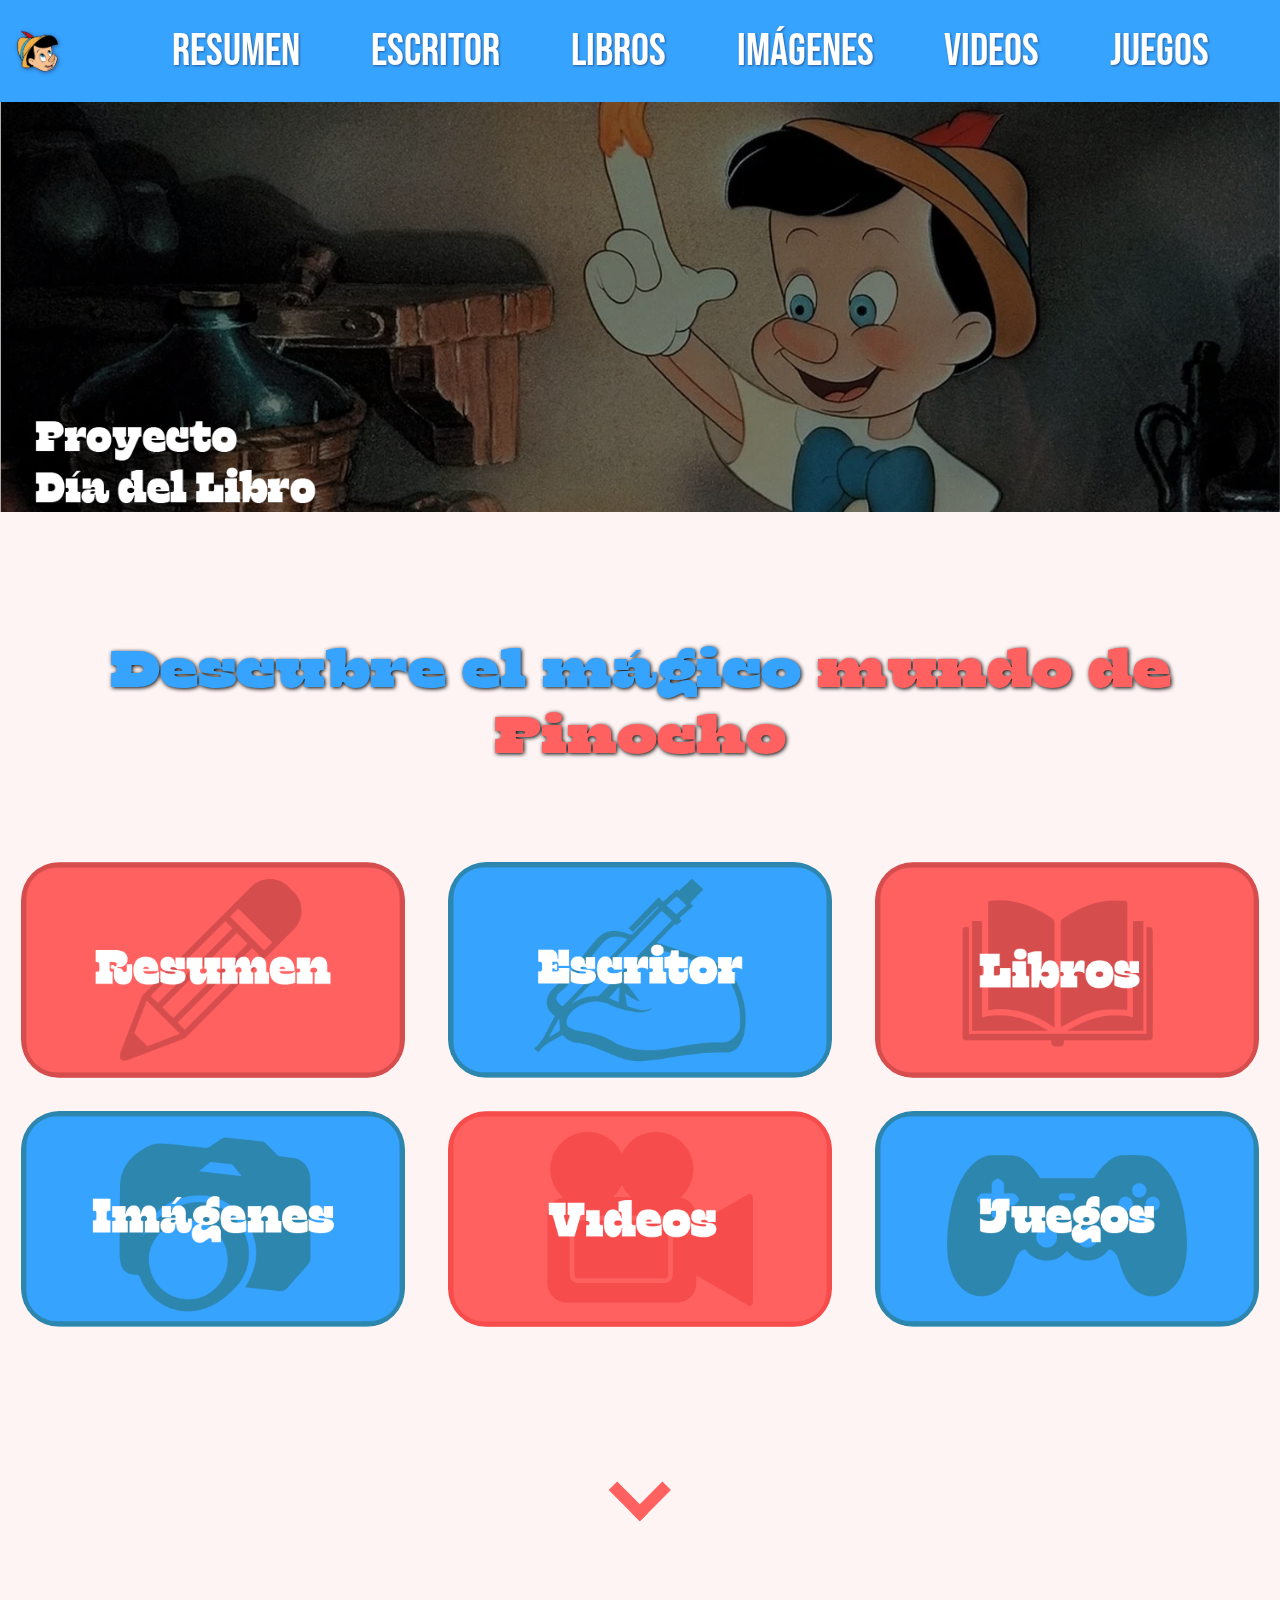
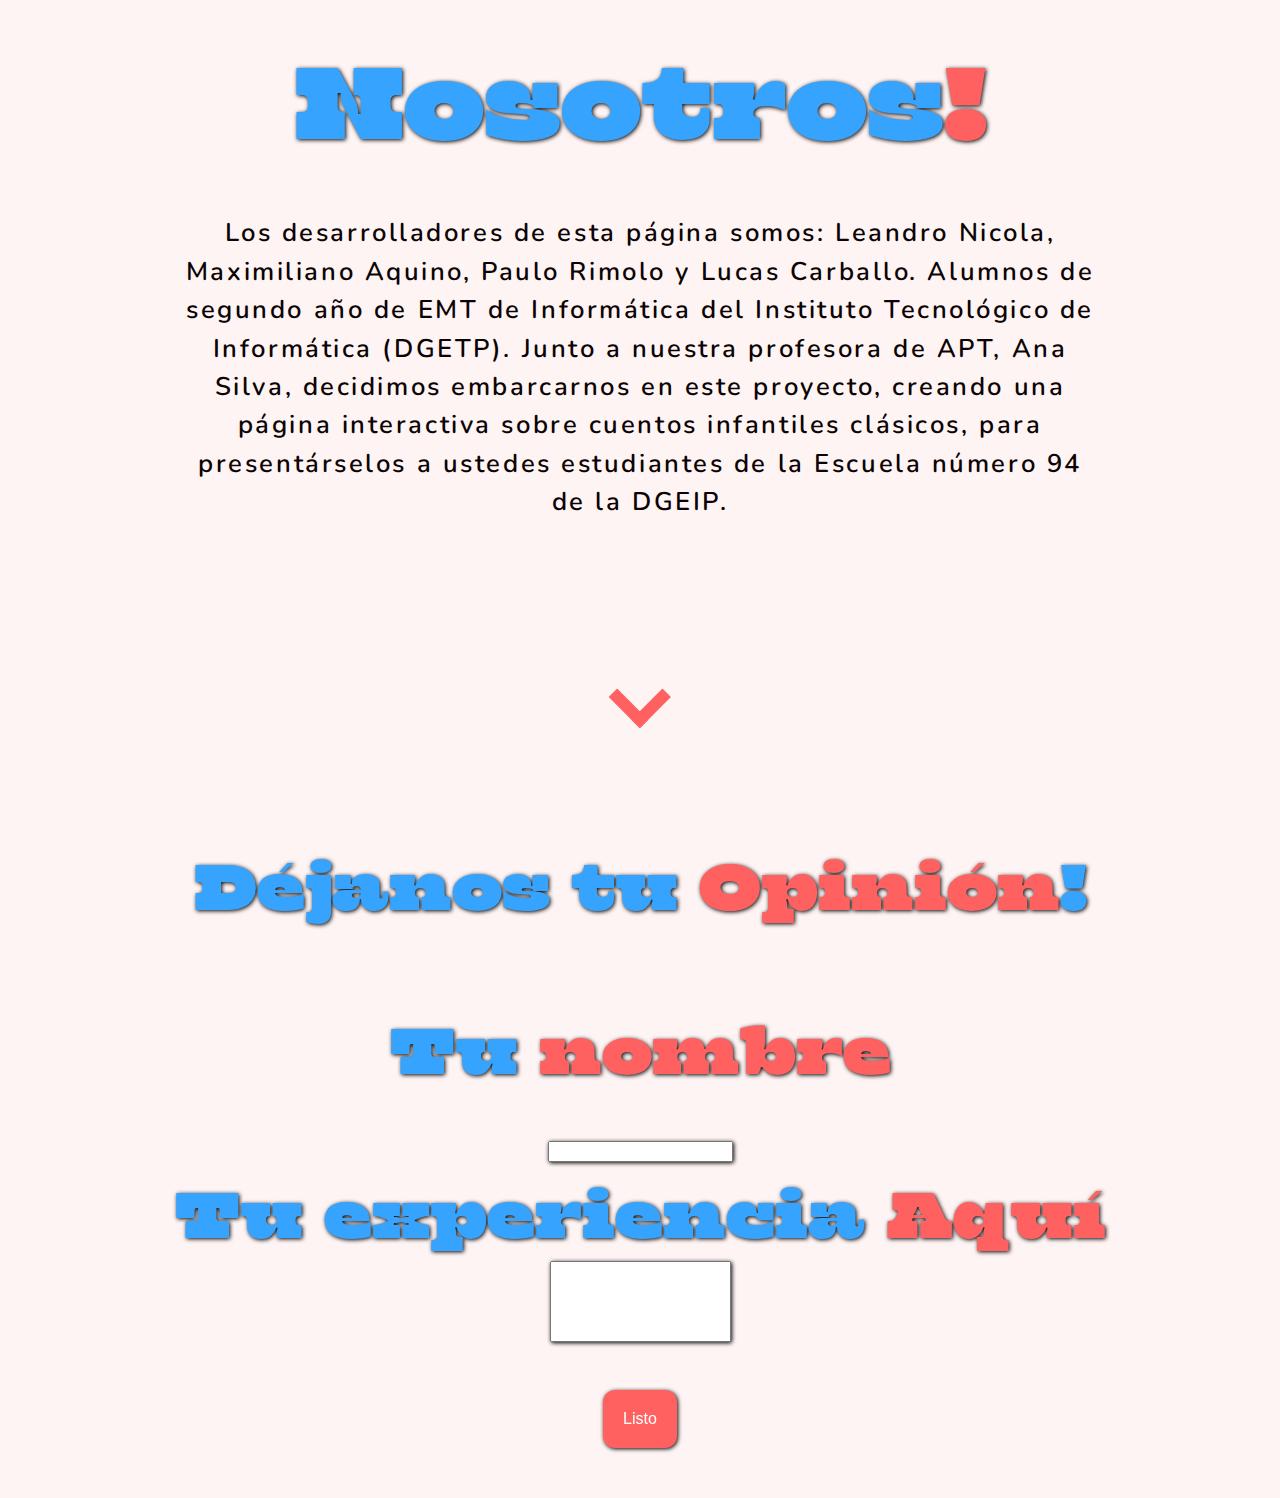
<file: index.html>
<!DOCTYPE html>
<html lang="es">
    <head>
        <title>Pinocho 2ºBC</title>
        <link rel = "icon" href="Recursos/logo.png">
        <link rel = "stylesheet" href = "css/estilos.css">
        <link rel="stylesheet" href="css/media.css">
        <meta charset="utf-8">
        <meta name="description" content="La mejor pagina sobre Pinocho">
        <meta name="author" content="Lucas, Leandro, Maximiliano, Paulo">
        <meta name="viewport" content="width=device-width" initial-scale=1.0>
    </head>
    <body>
        <nav>
            <div id="div1">
                <a href="../A/"><img class="img1" alt="Cabeza de pinocho" src="Recursos/logo.png"></a>
            </div>
            <div id="div2">    
                <ul>
                    <li><a href="resumen.html"><article class="l1">Resumen</article></a></li>
                    <li><a href="escritores.html"><article class="l1">Escritor</article></a></li>
                    <li><a href="libro.html"><article class="l1">Libros</article></a></li>
                    <li><a href="imagenes.html"><article class="l1">Imágenes</article></a></li>
                    <li><a href="videos.html"><article class="l1">Videos</article></a></li>
                    <li><a href="juegos.html"><article class="l1">Juegos</article></a></li>
                </ul>
            </div>
        </nav>
        <header></header>

        <div id="descubre">
            <span><span style="color:#36A3FF">Descubre el mágico</span><span style="color:#FF6161"> mundo de Pinocho</span></span>
        </div>
        <div id="botones1">
            <a href="resumen.html"><article class="b1a"><img class="b1" alt="Boton rojo para seccion resumen" src="Recursos/boton_resumen1.png"></article></a>
            <a href="escritores.html"><article class="b2a"><img class="b2" alt="Boton azul para seccion escritores" src="Recursos/boton_escritor2.png"></article></a>
            <a href="libro.html"><article class="b3a"><img class="b3" alt="Boton rojo para seccion libros" src="Recursos/boton_libro1.png"></article></a>
        </div>
        <div id="botones2">
            <a href="imagenes.html"><article class="b4a"><img class="b4" alt="Boton azul para seccion imagenes" src="Recursos/boton_imagenes2.png"></article></a>
            <a href="videos.html"><article class="b5a"><img class="b5" alt="Boton rojo para seccion videos" src="Recursos/boton_videos1.png"></article></a>
            <a href="juegos.html"><article class="b6a"><img class="b6" alt="Boton azul para seccion juegos" src="Recursos/boton_juegos2.png"></article></a>
        </div>
        <div class="flecha">
            <i class="arrow down"></i>
        </div>
        <div id="nosotros_titulo">
            <span style="color:#36A3FF">Nosotros</span><span style="color:#FF6161">!</span>
        </div>
        <div class="parrafos">
            Los desarrolladores de esta página somos: Leandro Nicola, Maximiliano Aquino, Paulo Rimolo y Lucas Carballo. Alumnos de segundo año de EMT de Informática del Instituto Tecnológico de Informática (DGETP). Junto a nuestra profesora de APT, Ana Silva, decidimos embarcarnos en este proyecto, creando una página interactiva sobre cuentos infantiles clásicos, para presentárselos a ustedes estudiantes de la Escuela número 94 de la DGEIP.
        </div>
        <div class="flecha">
            <i class="arrow down"></i>
        </div>
        <div id="opinion_titulo">
        <span><span style="color:#36A3FF">Déjanos tu</span><span style="color:#FF6161"> Opinión</span><span style="color:#36A3FF">!</span>
            <form action="" method=""> <br>
                <label for="mombre"><span style="color:#36A3FF">Tu </span><span style="color: #FF6161">nombre</span></label><br> 
                <input type="text" id="nombre" name="nombre"><br>
                <label for="opinion"><span style="color:#36A3FF">Tu experiencia</span><span style="color:#FF6161"> Aquí</span></label><br>
                <textarea id="opinion" name="opinion" style="resize:none;" rows="5" required></textarea><br>
                <input class="boton" type="submit" value="Listo">
            </form>
        </div>
    </body>
</html>
</file>
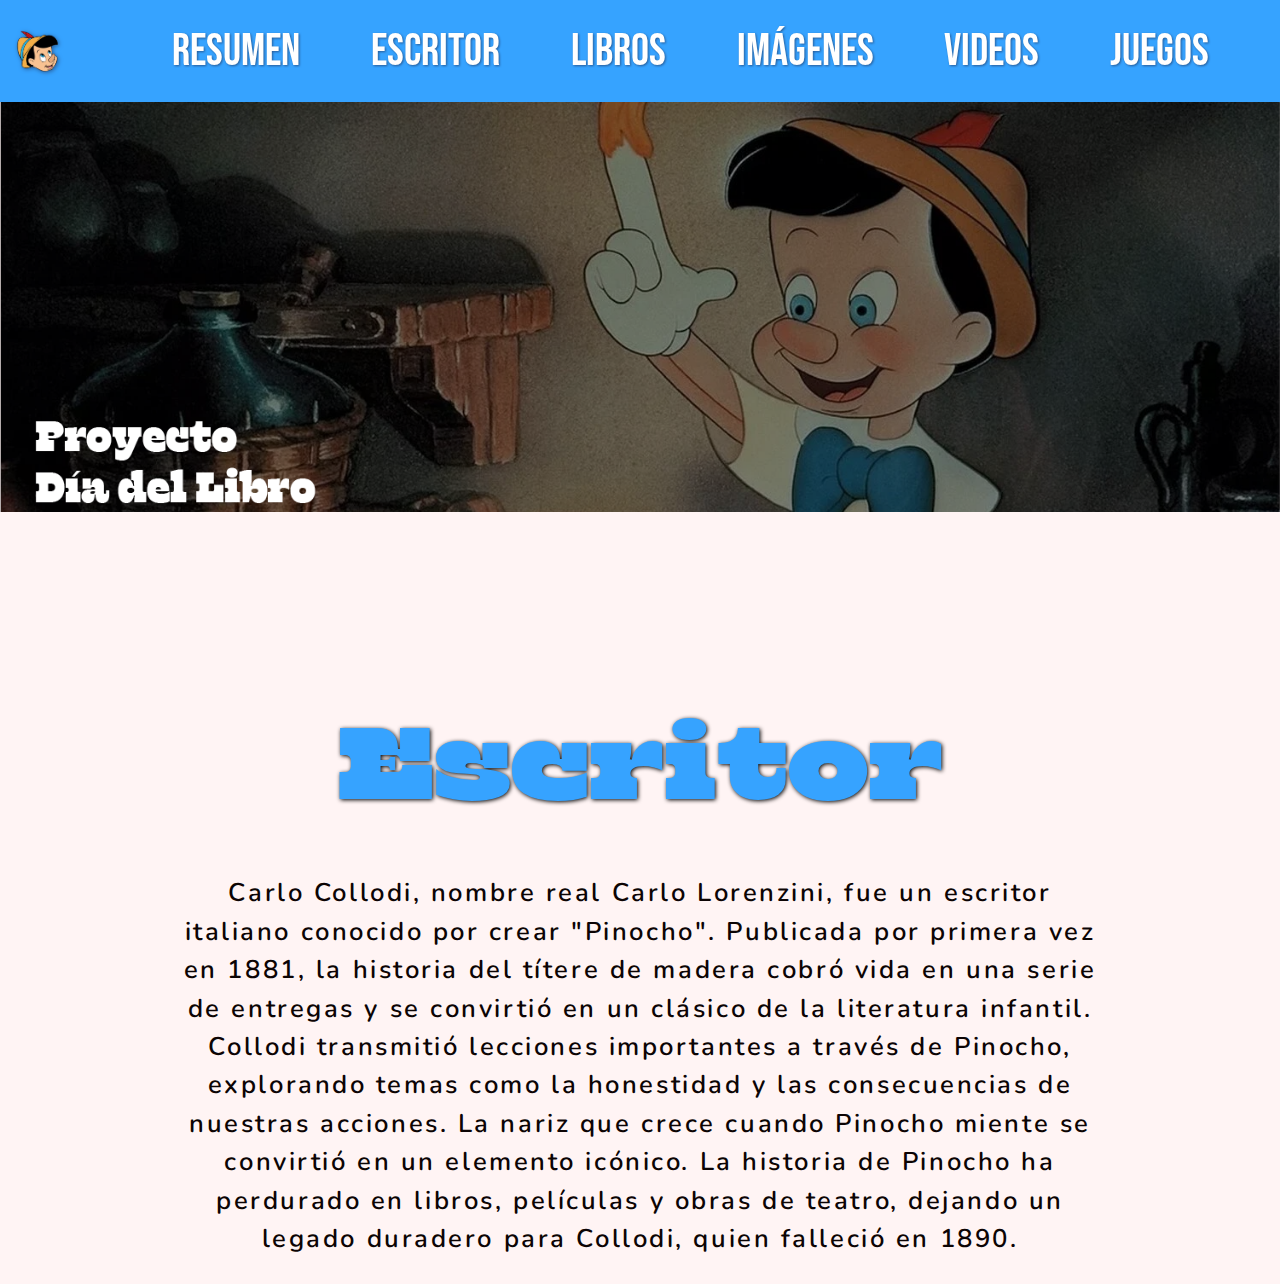
<file: escritores.html>
<!DOCTYPE html>
<html lang="es">
    <head>
        <title>Pinocho 2ºBC</title>
        <link rel = "icon" href="Recursos/logo.png">
        <link rel = "stylesheet" href = "css/estilos.css">
        <link rel="stylesheet" href="css/media.css">

        <meta charset="utf-8">
        <meta name="viewport" content="width=device-width" initial-scale=1.0>
        <style>
            @import url('https://fonts.googleapis.com/css2?family=Inter:wght@500&display=swap');
        </style>
    </head>
    <body>
        <nav>
            <div id="div1"><a href="../A/"><img class="img1" src="Recursos/logo.png"></a>
            </div>
            <div id="div2">    
                <ul>
                    <li><a href="resumen.html"><article class="l1">Resumen</article></a></li>
                    <li><a href="escritores.html"><article class="l1">Escritor</article></a></li>
                    <li><a href="libro.html"><article class="l1">Libros</article></a></li>
                    <li><a href="imagenes.html"><article class="l1">Imágenes</article></a></li>
                    <li><a href="videos.html"><article class="l1">Videos</article></a></li>
                    <li><a href="juegos.html"><article class="l1">Juegos</article></a></li>
                </ul>
            </div>
        </nav>
        <header></header>
        <div id="titulos">
                Escritor
        </div>
        <div class="parrafos">
            
Carlo Collodi, nombre real Carlo Lorenzini, fue un escritor italiano conocido por crear "Pinocho". Publicada por primera vez en 1881, la historia del títere de madera cobró vida en una serie de entregas y se convirtió en un clásico de la literatura infantil.

Collodi transmitió lecciones importantes a través de Pinocho, explorando temas como la honestidad y las consecuencias de nuestras acciones. La nariz que crece cuando Pinocho miente se convirtió en un elemento icónico. La historia de Pinocho ha perdurado en libros, películas y obras de teatro, dejando un legado duradero para Collodi, quien falleció en 1890.
        </div>
    </body>
</html>
</file>
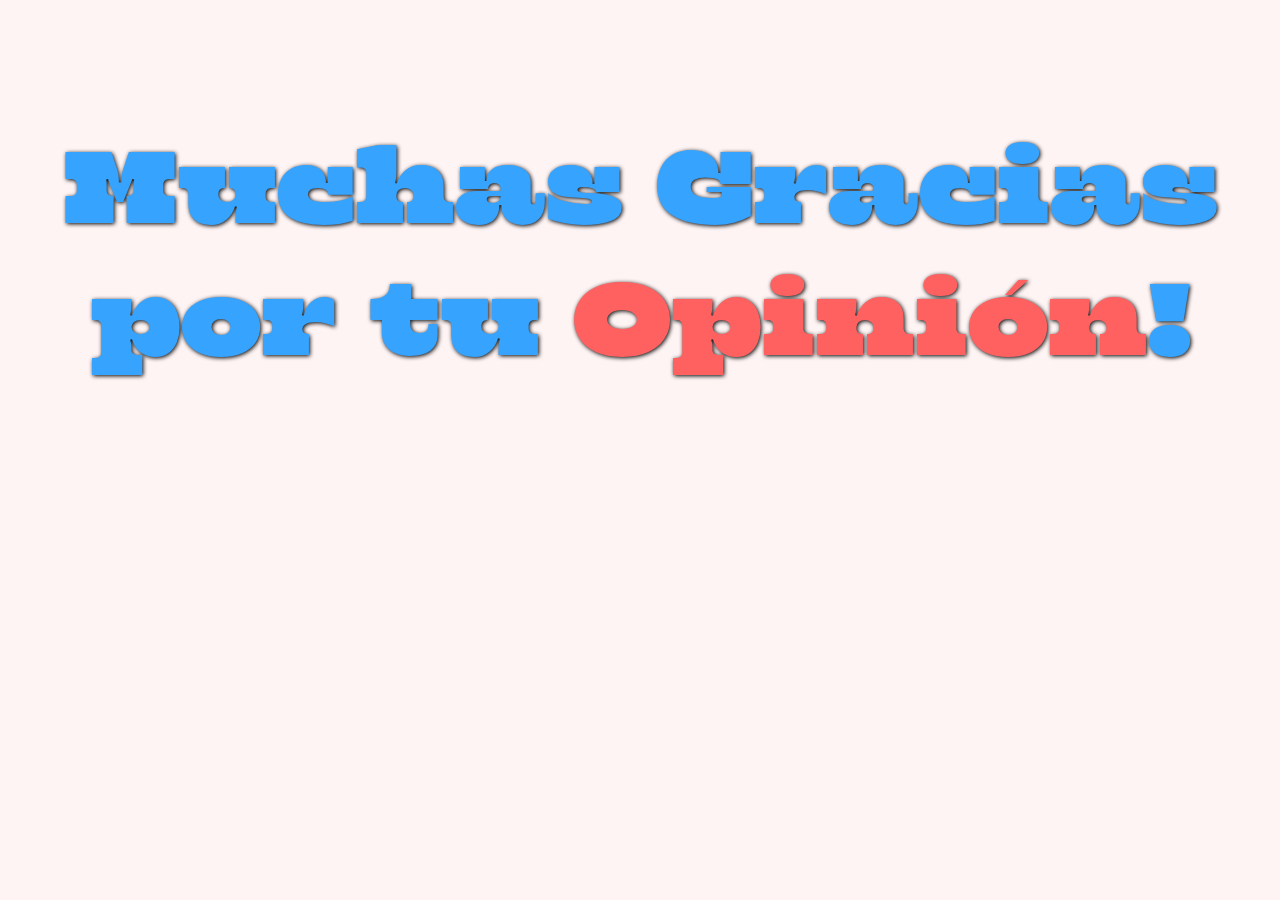
<file: gracias.html>
<!DOCTYPE html>
<html lang="es">
    <head>
        <title>Pinocho 2ºBC</title>
        <link rel = "icon" href="Recursos/logo.png">
        <link rel = "stylesheet" href = "css/estilos.css">
        <meta charset="utf-8">
        <meta name="viewport" content="width=device-width" initial-scale=1.0>
    </head>
    
    <body>
        <div id="grax">
        <span><span style="color:#36A3FF">Muchas Gracias por tu </span><span style="color:#FF6161">Opinión</span><span style="color:#36A3FF">!</span></span>
        </div>
    </body>
    

</html>
</file>
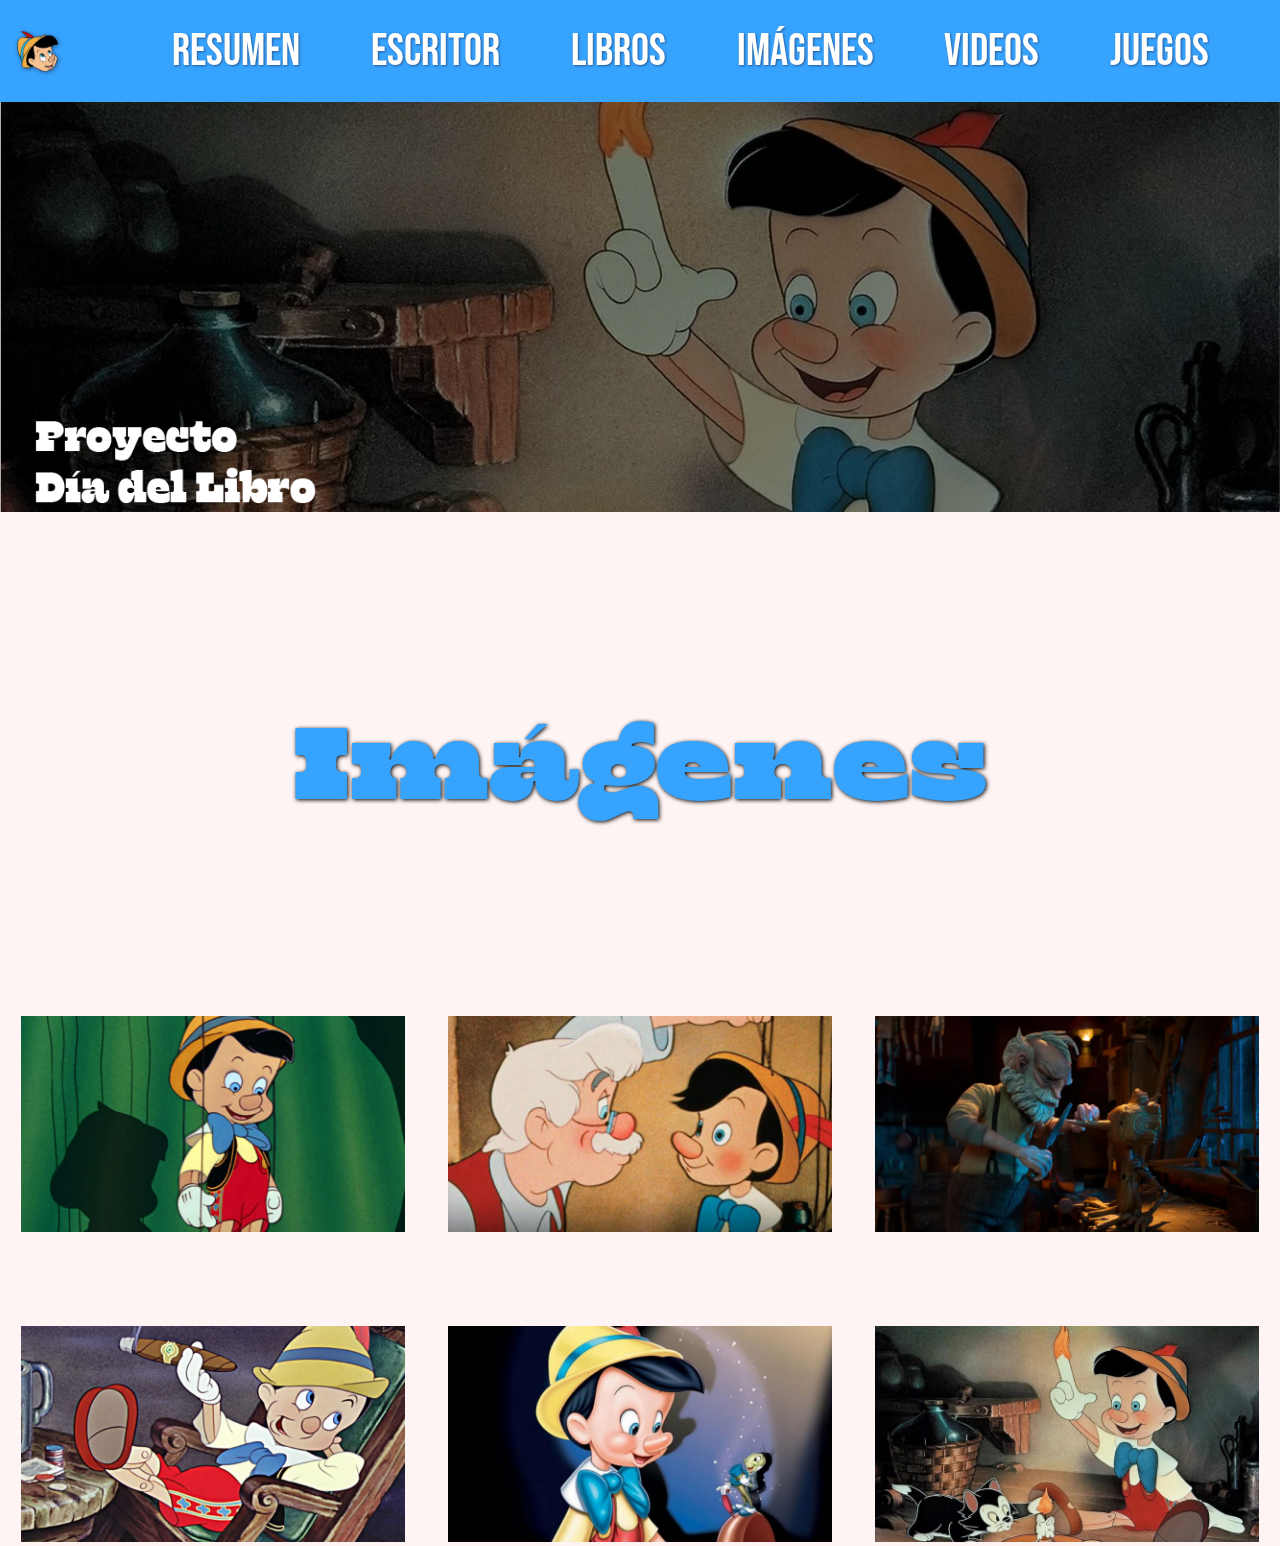
<file: imagenes.html>
<!DOCTYPE html>
<html lang="es">
    <head>
        <title>Pinocho 2ºBC</title>
        <link rel = "icon" href="Recursos/logo.png">
        <link rel = "stylesheet" href = "css/estilos.css">
        <link rel="stylesheet" href="css/media.css">

        <meta charset="utf-8">
        <meta name="viewport" content="width=device-width" initial-scale=1.0>
        <style>
            @import url('https://fonts.googleapis.com/css2?family=Inter:wght@500&display=swap');
        </style>
    </head>
    <body>
        <nav>
            <div id="div1"><a href="../A/"><img class="img1" src="Recursos/logo.png"></a>
            </div>
            <div id="div2">    
                <ul>
                    <li><a href="resumen.html"><article class="l1">Resumen</article></a></li>
                    <li><a href="escritores.html"><article class="l1">Escritor</article></a></li>
                    <li><a href="libro.html"><article class="l1">Libros</article></a></li>
                    <li><a href="imagenes.html"><article class="l1">Imágenes</article></a></li>
                    <li><a href="videos.html"><article class="l1">Videos</article></a></li>
                    <li><a href="juegos.html"><article class="l1">Juegos</article></a></li>
                </ul>
            </div>
        </nav>
        <header></header>
        <div id="titulos">
            Imágenes
        </div>
        <div id="imagenesarriba">
            <div class="imagentest"><img src="Recursos/Frame 1.jpg"></div>
            <div class="imagentest"><img src="Recursos/Frame 2.jpg"></div>
            <div class="imagentest"><img src="Recursos/Frame 3.jpg"></div>
        </div>
        <div id="imagenesabajo">
            <div class="imagentest"><img src="Recursos/Frame 4.jpg"></div>
            <div class="imagentest"><img src="Recursos/Frame 5.jpg"></div>
            <div class="imagentest"><img src="Recursos/Frame 6.jpg"></div>
        </div>
    </body>
</html>
</file>
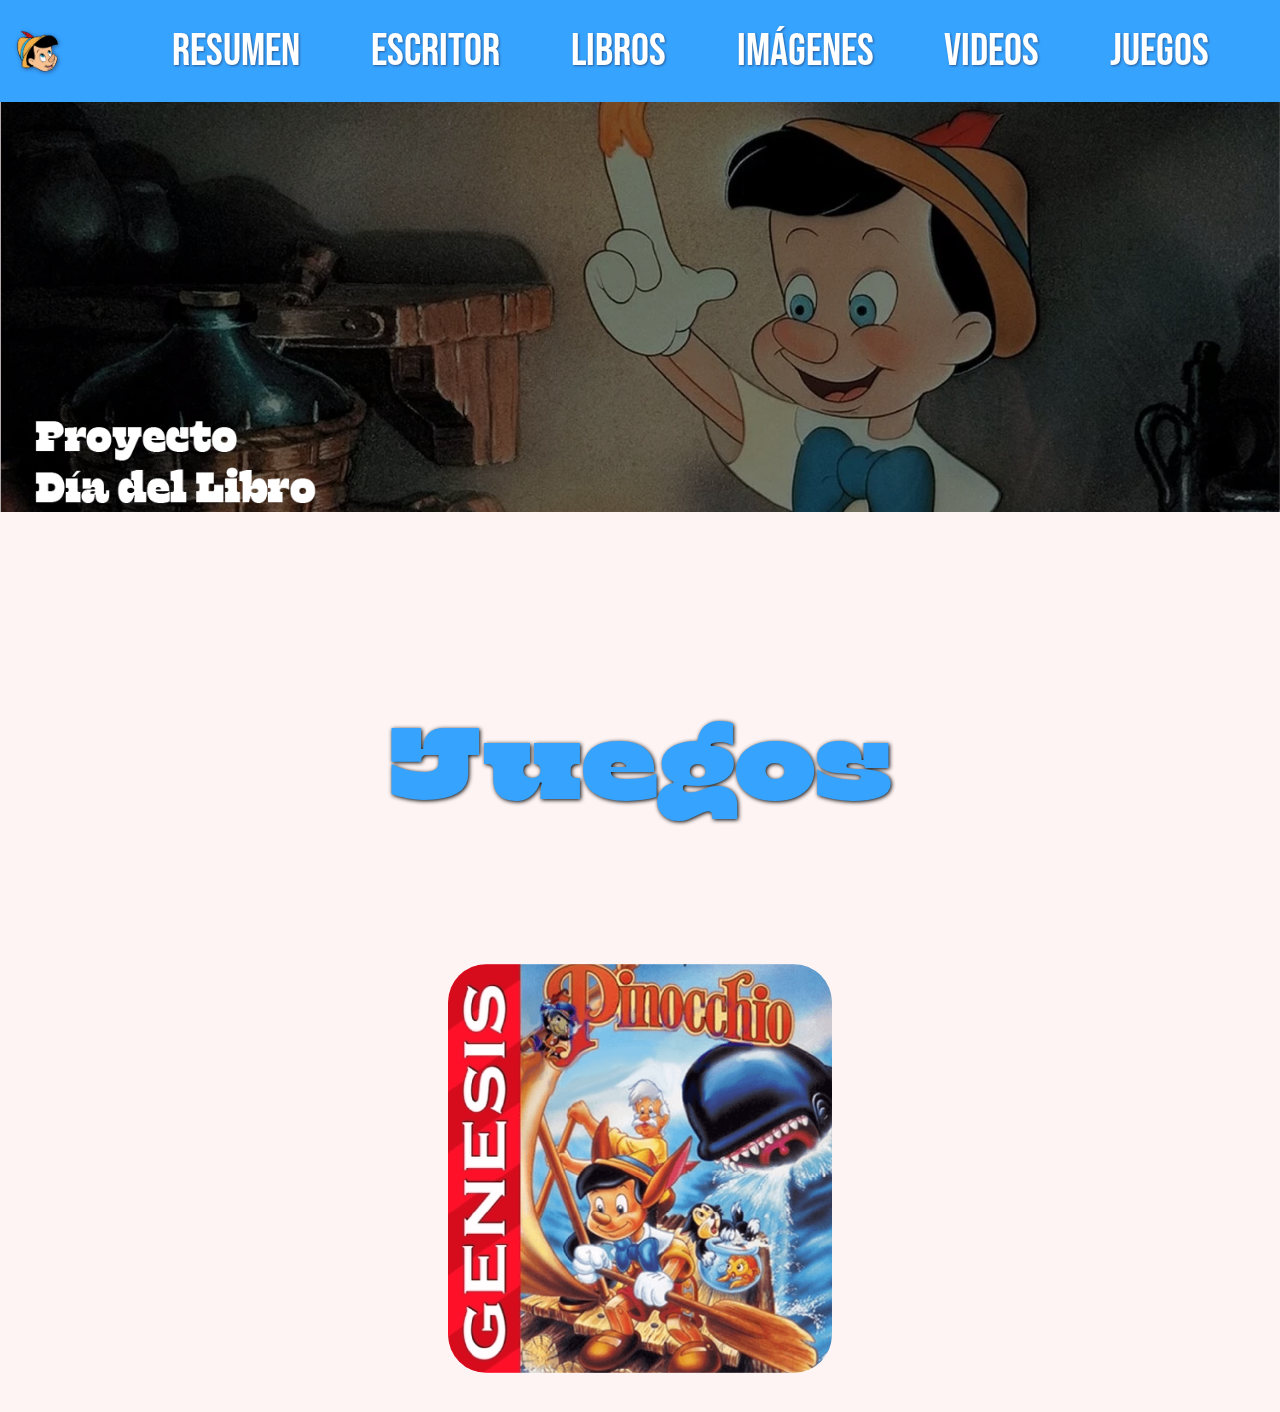
<file: juegos.html>
<!DOCTYPE html>
<html lang="es">
    <head>
        <title>Pinocho 2ºBC</title>
        <link rel = "icon" href="Recursos/logo.png">
        <link rel = "stylesheet" href = "css/estilos.css">
        <meta charset="utf-8">
        <meta name="viewport" content="width=device-width" initial-scale=1.0>
        <style>
            @import url('https://fonts.googleapis.com/css2?family=Inter:wght@500&display=swap');
        </style>
    </head>
    <body>
        <nav>
            <div id="div1"><a href="../A/"><img class="img1" src="Recursos/logo.png"></a>
            </div>
            <div id="div2">    
                <ul>
                    <li><a href="resumen.html"><article class="l1">Resumen</article></a></li>
                    <li><a href="escritores.html"><article class="l1">Escritor</article></a></li>
                    <li><a href="libro.html"><article class="l1">Libros</article></a></li>
                    <li><a href="imagenes.html"><article class="l1">Imágenes</article></a></li>
                    <li><a href="videos.html"><article class="l1">Videos</article></a></li>
                    <li><a href="juegos.html"><article class="l1">Juegos</article></a></li>
                </ul>
            </div>
        </nav>
        <header></header>
        <div id="titulos">
            Juegos
        </div>
        <div id="game">
        <a href="https://holajuegos.com/game/pinocchio-pinocho"><article class="b1a"><img class="b1" src="Recursos/caratulagame1.png"></article></a>    
        </div>
    </body>
</html>
</file>
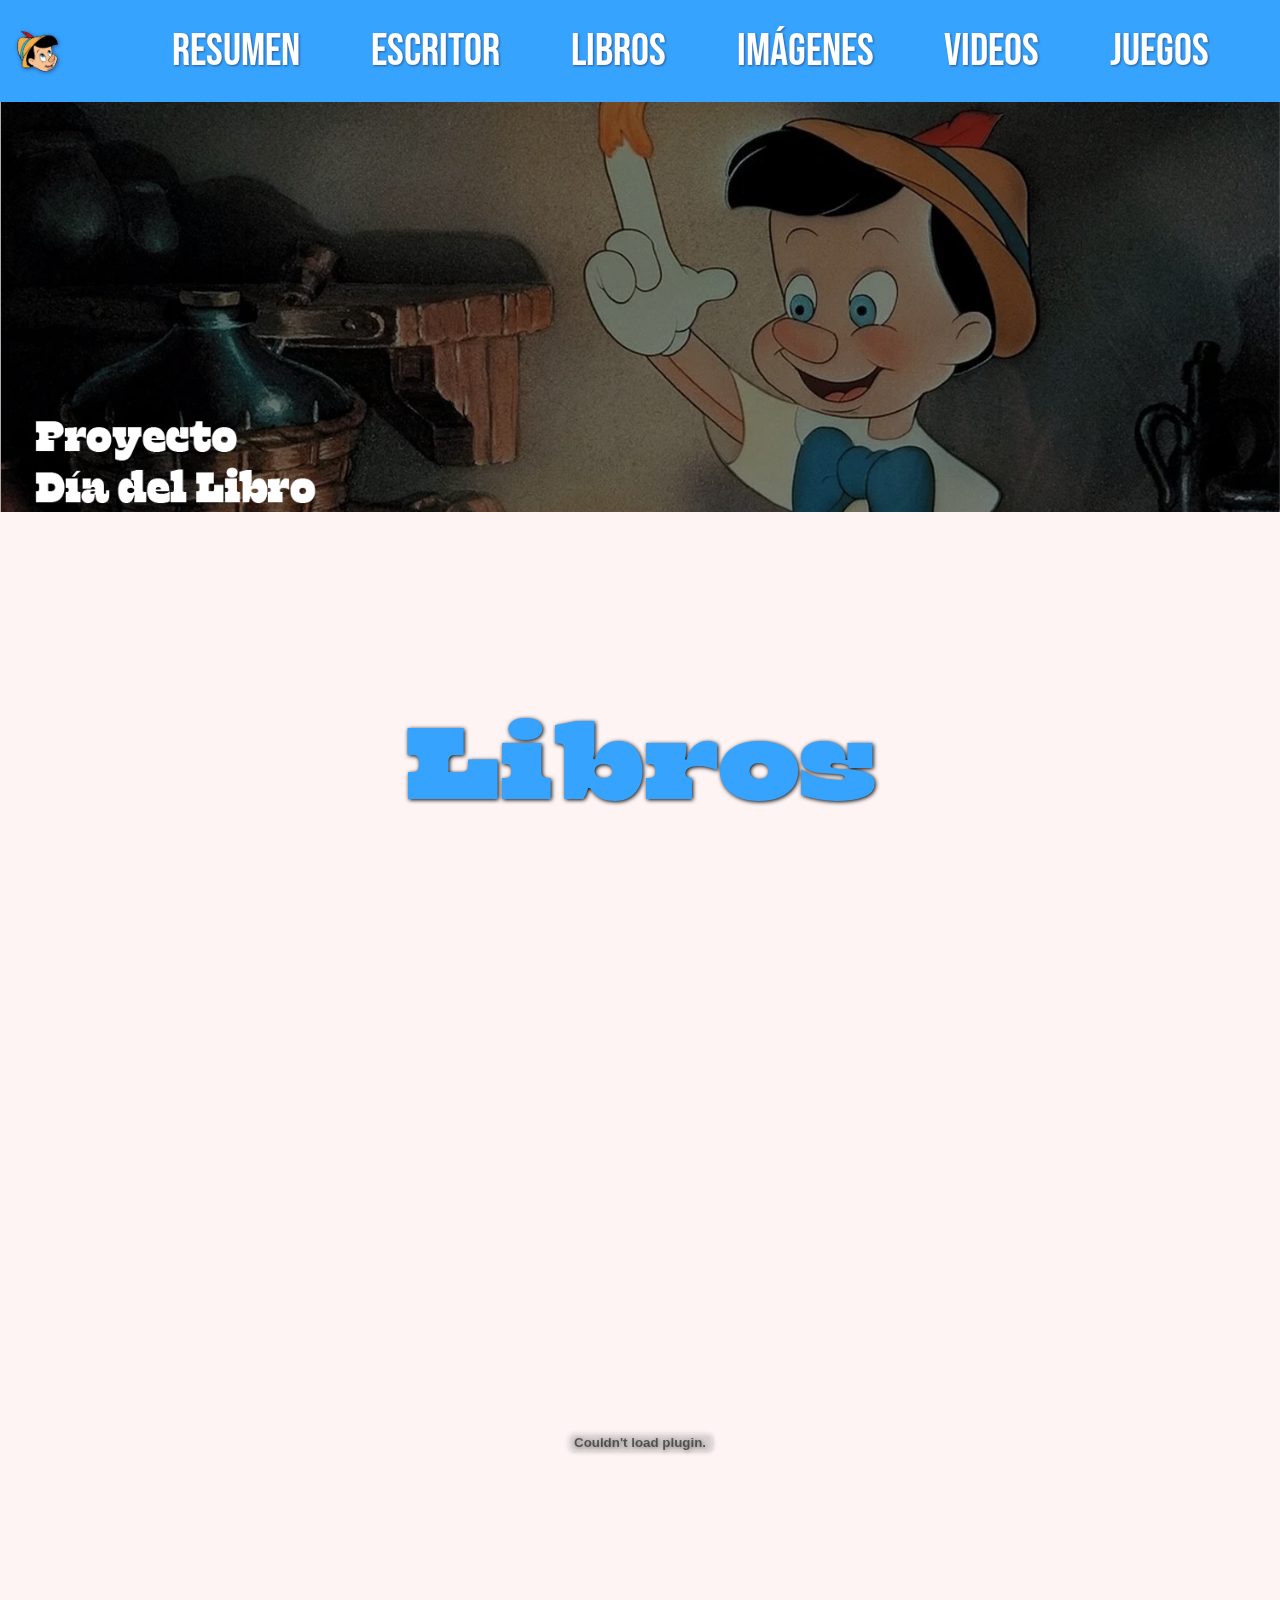
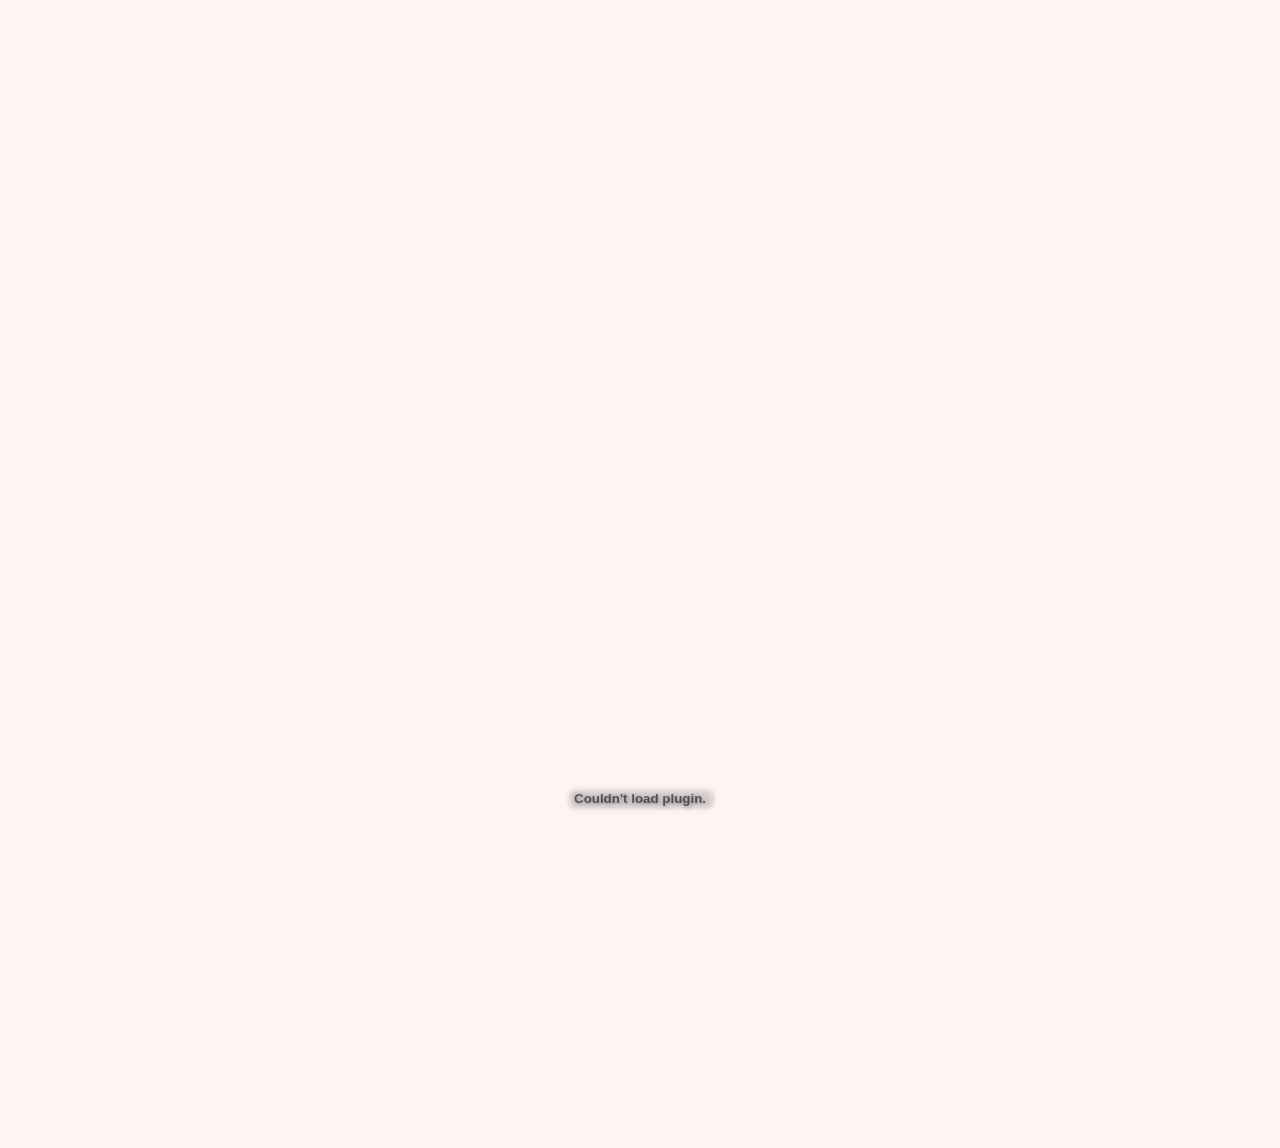
<file: libro.html>
<!DOCTYPE html>
<html lang="es">
    <head>
        <title>Pinocho 2ºBC</title>
        <link rel = "icon" href="Recursos/logo.png">
        <link rel = "stylesheet" href = "css/estilos.css">
        <meta charset="utf-8">
        <meta name="viewport" content="width=device-width" initial-scale=1.0>
        <style>
            @import url('https://fonts.googleapis.com/css2?family=Inter:wght@500&display=swap');
        </style>
    </head>
    <body>
        <nav>
            <div id="div1"><a href="../A/"><img class="img1" src="Recursos/logo.png"></a>
            </div>
            <div id="div2">    
                <ul>
                    <li><a href="resumen.html"><article class="l1">Resumen</article></a></li>
                    <li><a href="escritores.html"><article class="l1">Escritor</article></a></li>
                    <li><a href="libro.html"><article class="l1">Libros</article></a></li>
                    <li><a href="imagenes.html"><article class="l1">Imágenes</article></a></li>
                    <li><a href="videos.html"><article class="l1">Videos</article></a></li>
                    <li><a href="juegos.html"><article class="l1">Juegos</article></a></li>
                </ul>
            </div>
        </nav>
        <header></header>
        <div id="titulos">
            Libros
        </div>
        
        <div id="pdf1">
            <embed src="Recursos/Pinocho1.pdf" type="application/pdf" width=600vw" height="700vw" />
        </div>
        
                <div id="pdf2">
            <embed src="Recursos/Pinocho2.pdf" type="application/pdf" width=600vw" height="700vw" />
        </div>
        
    </body>
</html>
</file>
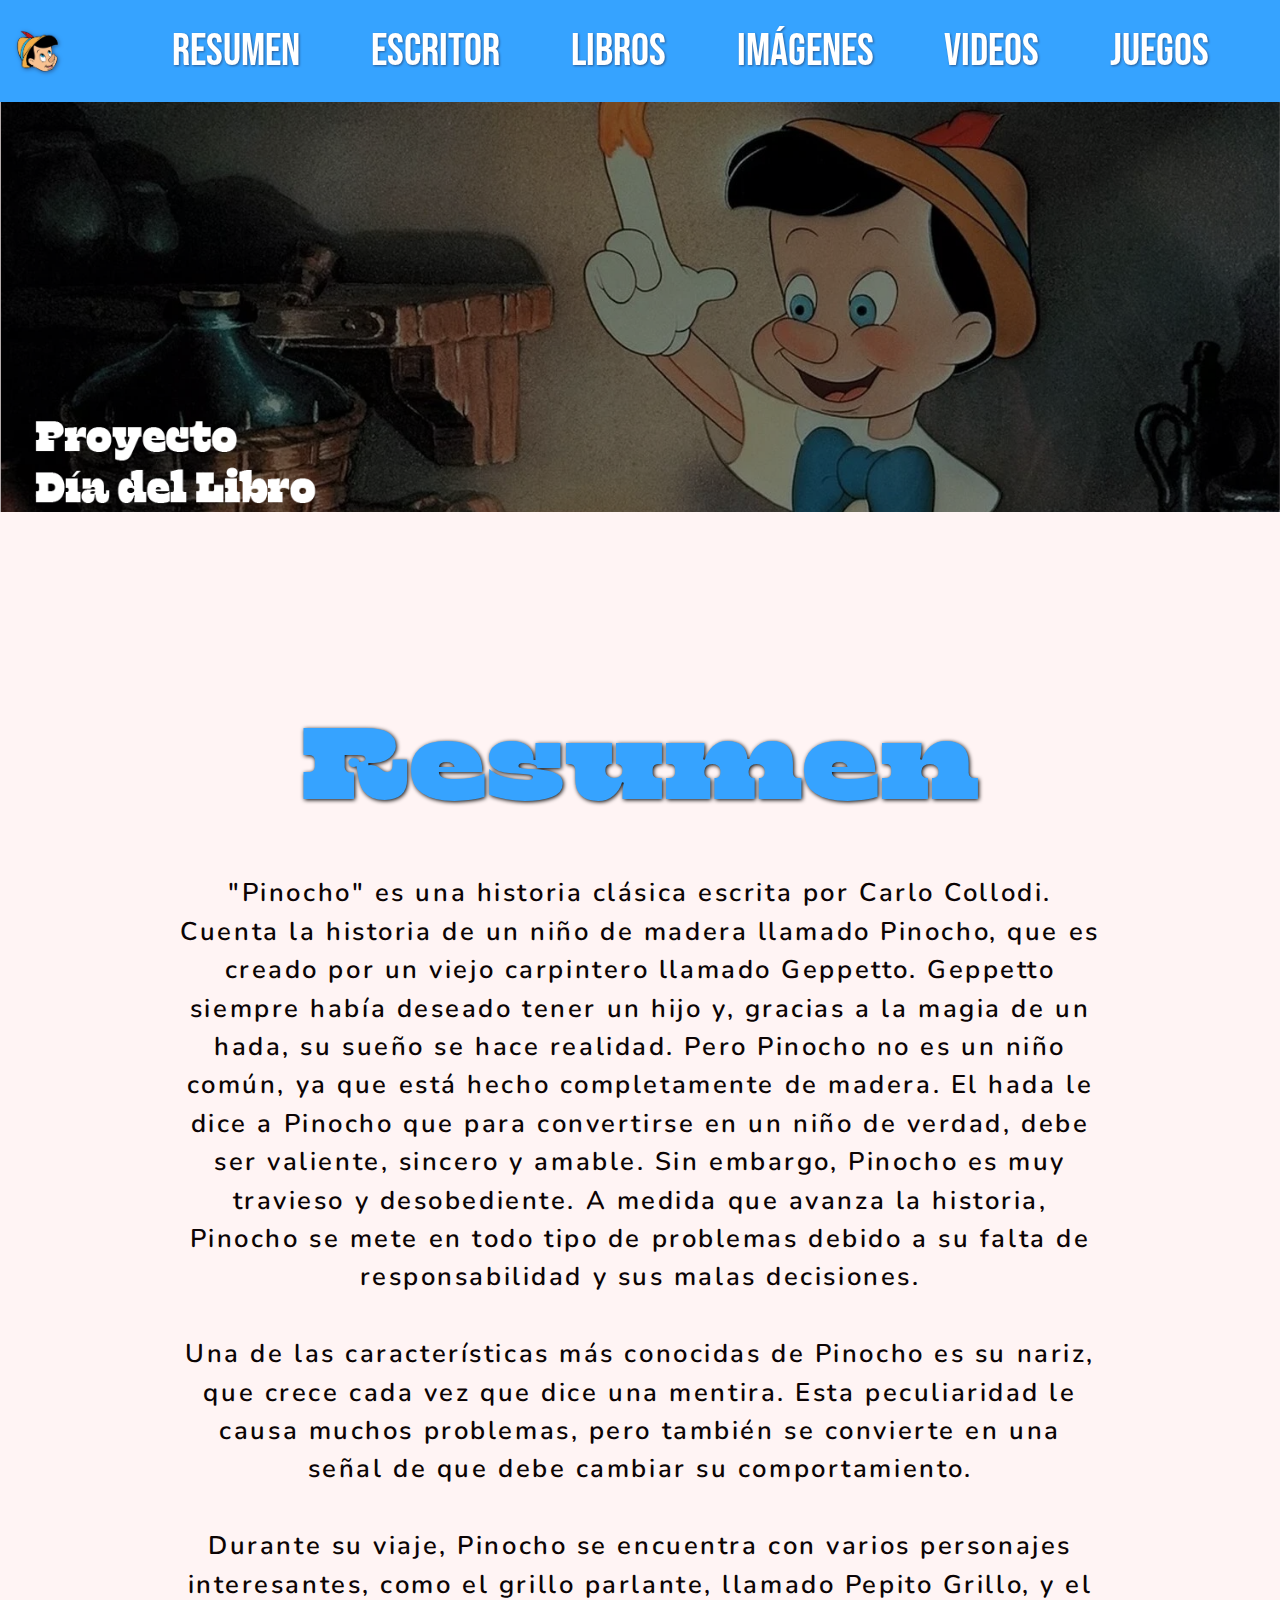
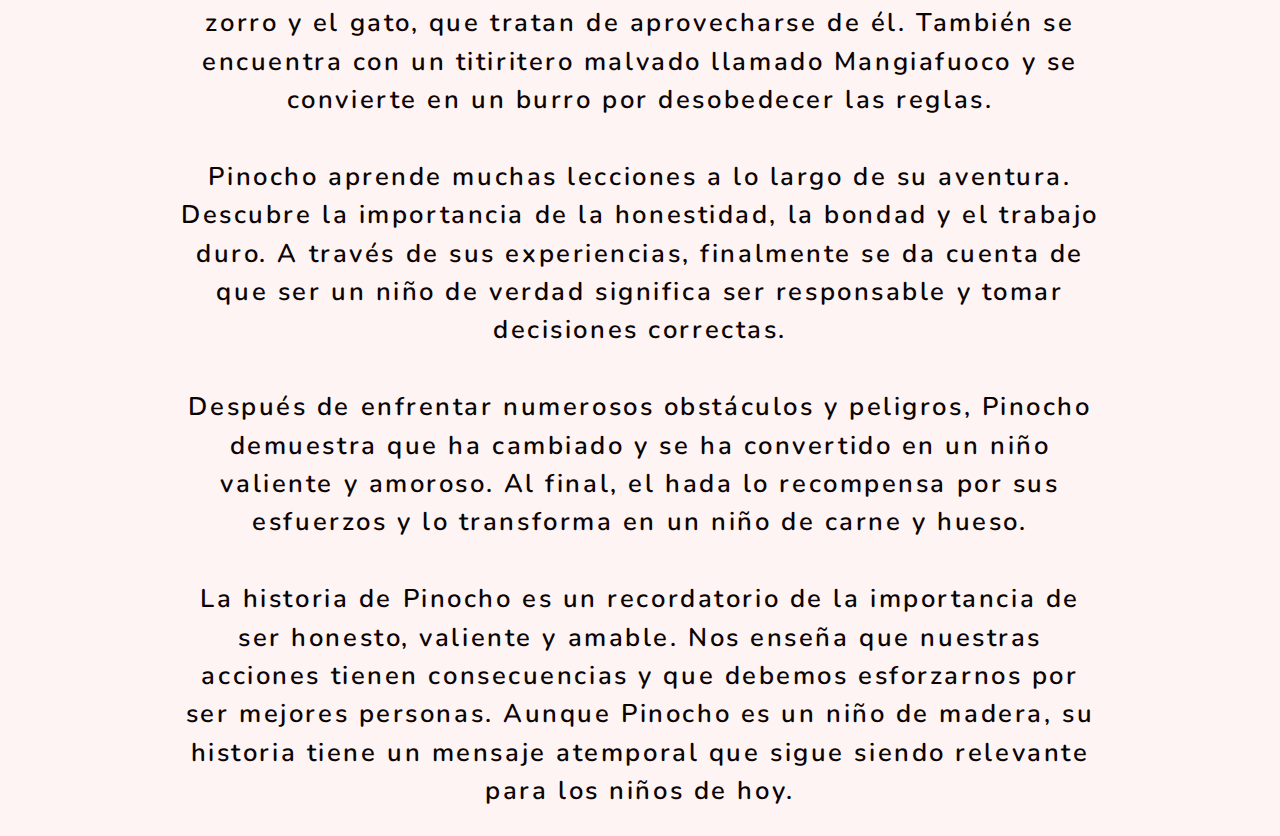
<file: resumen.html>
<!DOCTYPE html>
<html lang="es">
    <head>
        <title>Pinocho 2ºBC</title>
        <link rel = "icon" href="Recursos/logo.png">
        <link rel = "stylesheet" href = "css/estilos.css">
        <link rel="stylesheet" href="css/media.css">
        <meta charset="utf-8">
        <meta name="viewport" content="width=device-width" initial-scale=1.0>
        <style>
       @import url('https://fonts.googleapis.com/css2?family=Balsamiq+Sans:ital,wght@1,700&display=swap');
        </style>
    </head>
    <body>
        <nav>
            <div id="div1"><a href="../A/"><img class="img1" src="Recursos/logo.png"></a>
            </div>
            <div id="div2">    
                <ul>
                    <li><a href="resumen.html"><article class="l1">Resumen</article></a></li>
                    <li><a href="escritores.html"><article class="l1">Escritor</article></a></li>
                    <li><a href="libro.html"><article class="l1">Libros</article></a></li>
                    <li><a href="imagenes.html"><article class="l1">Imágenes</article></a></li>
                    <li><a href="videos.html"><article class="l1">Videos</article></a></li>
                    <li><a href="juegos.html"><article class="l1">Juegos</article></a></li>
                </ul>
            </div>
        </nav>
        <header></header>
        <div id="titulos">
            Resumen
        </div>
        <div class="parrafos">
"Pinocho" es una historia clásica escrita por Carlo Collodi. Cuenta la historia de un niño de madera llamado Pinocho, que es creado por un viejo carpintero llamado Geppetto. Geppetto siempre había deseado tener un hijo y, gracias a la magia de un hada, su sueño se hace realidad. Pero Pinocho no es un niño común, ya que está hecho completamente de madera.
El hada le dice a Pinocho que para convertirse en un niño de verdad, debe ser valiente, sincero y amable. Sin embargo, Pinocho es muy travieso y desobediente. A medida que avanza la historia, Pinocho se mete en todo tipo de problemas debido a su falta de responsabilidad y sus malas decisiones.<br><br>

Una de las características más conocidas de Pinocho es su nariz, que crece cada vez que dice una mentira. Esta peculiaridad le causa muchos problemas, pero también se convierte en una señal de que debe cambiar su comportamiento.<br><br>

Durante su viaje, Pinocho se encuentra con varios personajes interesantes, como el grillo parlante, llamado Pepito Grillo, y el zorro y el gato, que tratan de aprovecharse de él. También se encuentra con un titiritero malvado llamado Mangiafuoco y se convierte en un burro por desobedecer las reglas.<br><br>

Pinocho aprende muchas lecciones a lo largo de su aventura. Descubre la importancia de la honestidad, la bondad y el trabajo duro. A través de sus experiencias, finalmente se da cuenta de que ser un niño de verdad significa ser responsable y tomar decisiones correctas.<br><br>

Después de enfrentar numerosos obstáculos y peligros, Pinocho demuestra que ha cambiado y se ha convertido en un niño valiente y amoroso. Al final, el hada lo recompensa por sus esfuerzos y lo transforma en un niño de carne y hueso.<br><br>

La historia de Pinocho es un recordatorio de la importancia de ser honesto, valiente y amable. Nos enseña que nuestras acciones tienen consecuencias y que debemos esforzarnos por ser mejores personas. Aunque Pinocho es un niño de madera, su historia tiene un mensaje atemporal que sigue siendo relevante para los niños de hoy.
        </div>
    </body>
</html>
</file>
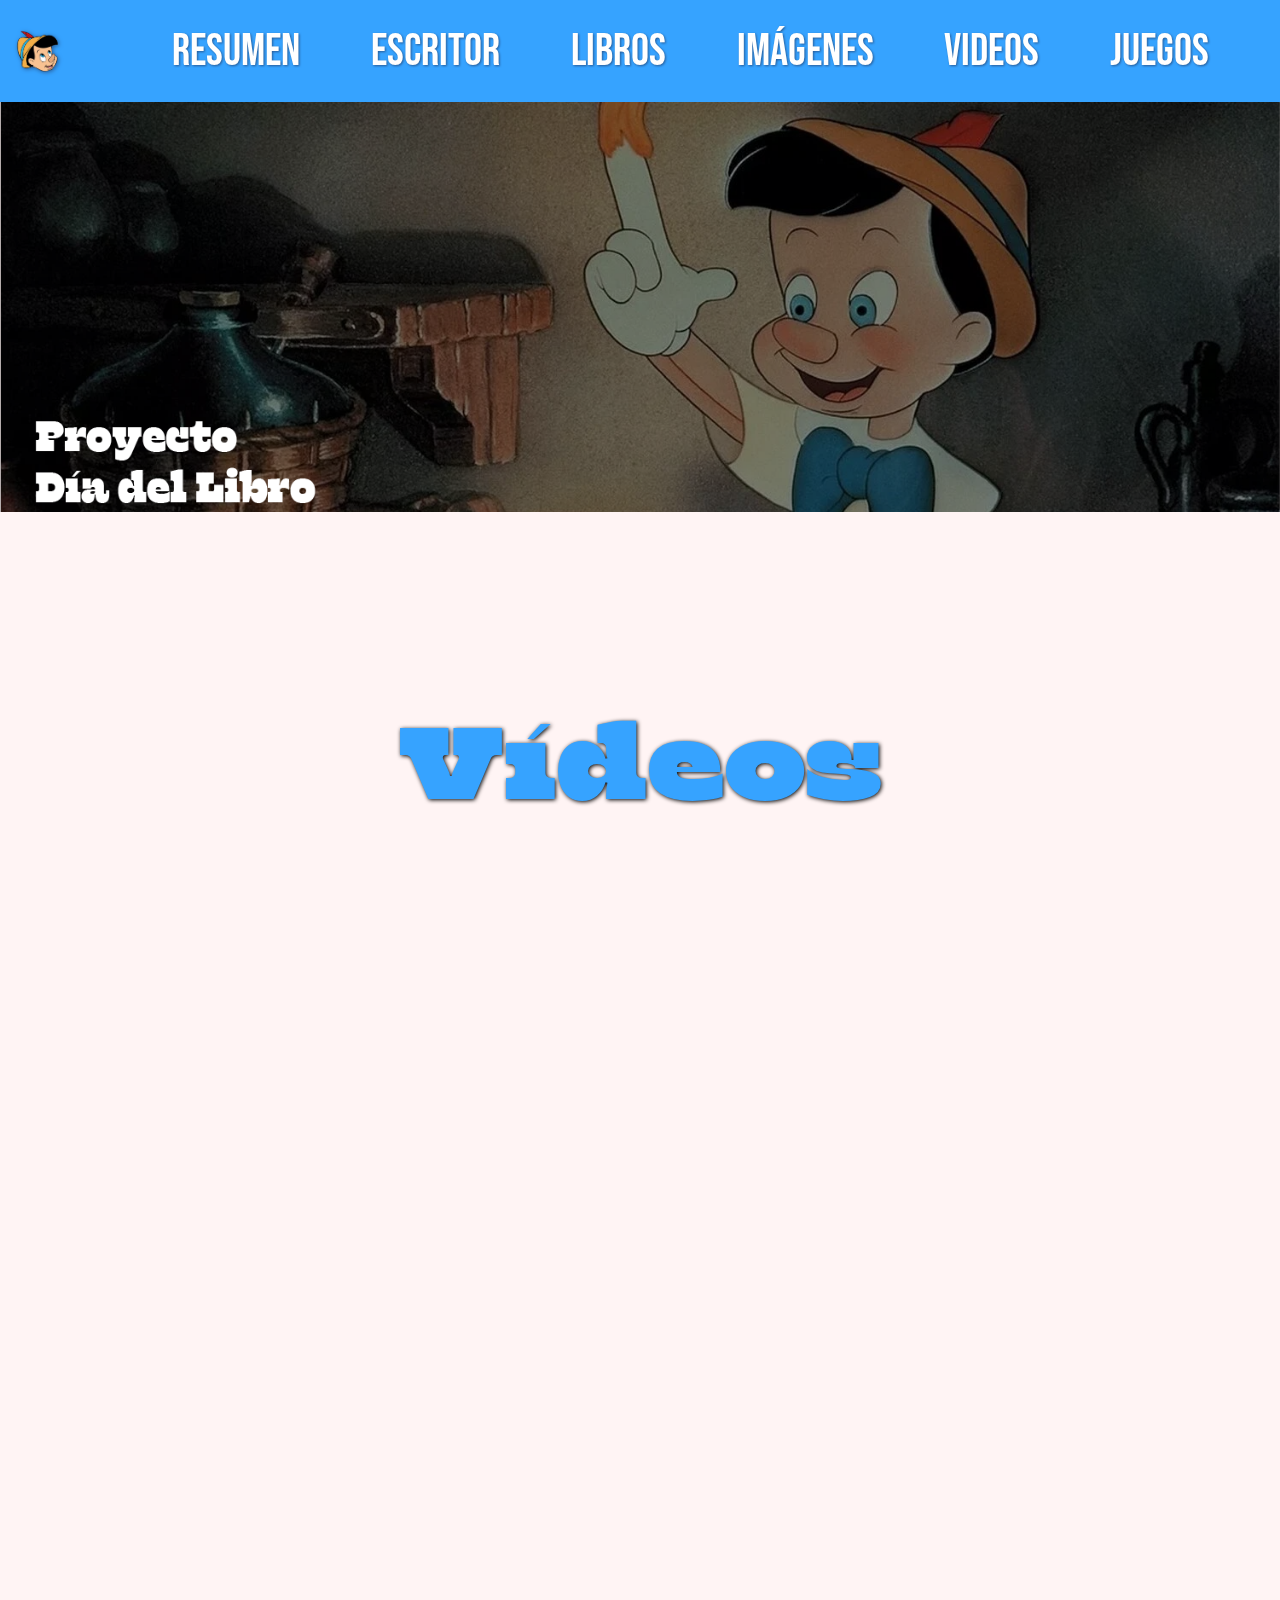
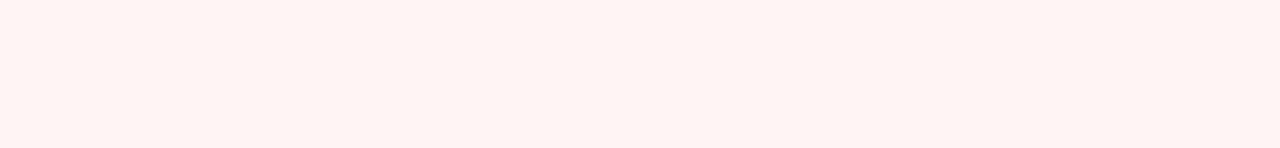
<file: videos.html>
<!DOCTYPE html>
<html lang="es">
    <head>
        <title>Pinocho 2ºBC</title>
        <link rel = "icon" href="Recursos/logo.png">
        <link rel = "stylesheet" href = "css/estilos.css">
        <meta charset="utf-8">
        <meta name="viewport" content="width=device-width" initial-scale=1.0>
        <style>
            @import url('https://fonts.googleapis.com/css2?family=Inter:wght@500&display=swap');
        </style>
    </head>
    <body>
        <nav>
            <div id="div1"><a href="../A/"><img class="img1" src="Recursos/logo.png"></a>
            </div>
            <div id="div2">    
                <ul>
                    <li><a href="resumen.html"><article class="l1">Resumen</article></a></li>
                    <li><a href="escritores.html"><article class="l1">Escritor</article></a></li>
                    <li><a href="libro.html"><article class="l1">Libros</article></a></li>
                    <li><a href="imagenes.html"><article class="l1">Imágenes</article></a></li>
                    <li><a href="videos.html"><article class="l1">Videos</article></a></li>
                    <li><a href="juegos.html"><article class="l1">Juegos</article></a></li>
                </ul>
            </div>
        </nav>
        <header></header>
        <div id="titulos">
            Vídeos
        </div>
        
        <div id="videoyt1">
        <iframe width="560" height="315" src="https://www.youtube.com/embed/-t2NHR1yXCQ" title="YouTube video player" frameborder="0" allow="accelerometer; autoplay; clipboard-write; encrypted-media; gyroscope; picture-in-picture; web-share" allowfullscreen></iframe>
        </div>
        
        <div id="videoyt2">
                <iframe width="560" height="315" src="https://www.youtube.com/embed/g5_NVwmNhhQ" title="YouTube video player" frameborder="0" allow="accelerometer; autoplay; clipboard-write; encrypted-media; gyroscope; picture-in-picture; web-share" allowfullscreen></iframe>
        </div>
    </body>
</html>
</file>
<file: css/estilos.css>
::-webkit-scrollbar {
  display: none;
}

@font-face {
  font-family: Nuni;
  src: url(../Recursos/static/Nunito-SemiBold.ttf);
}

@font-face {
    font-family: Klose;
    src: url(../Recursos/font/Klose.ttf);
    font-display: swap;
}
@font-face {
    font-family: BebasNeue;
    src: url(../Recursos/font/BebasNeue-Regular.ttf);
    font-display: swap;
}

body{
  margin:0;
  background-color: #fff4f4;
}

nav 
{
  z-index: 100;
  position: fixed;
  max-height: 8vw;
  display: flex;
  width: 100vw;
  background:#36A3FF
}

header
{   
  animation: shadow-drop-bottom 0.4s cubic-bezier(0.250, 0.460, 0.450, 0.940) both;
  width: 100vw;
  min-height: 40vw;
  max-height: 60vw;
  display: flex;
  background:url(../Recursos/header22.png) no-repeat;
  background-size:cover;
}

ul,a
{
    text-decoration: none;
    font-family: BebasNeue;
    font-size: 3.5vw;
    list-style-type: none;
    display: flex;
    bottom: 1vh;
    flex-direction: row;
    justify-content: space-around;
    align-items: center;
    color: white;
}

ul
{
  justify-content: space-evenly;
  width: 100%;
}

.img1 
{
    width:4vw;
    justify-content: space-around;
    filter: drop-shadow(0.15vw 0.15vw 0.15vw rgb(39, 92, 153));
}

#div1 
{
    margin-left: 1vw;
    margin-bottom: 0.5vw;
    margin-top: 0.5vw;
    align-items: center;
    display: flex;
}

#div2
{
    display: flex;
    filter: drop-shadow(0.1vw 0.1vw 0.1vw rgb(39, 92, 153));
    width:100vw;
    min-width: 100px;
}

.l1{
    width:fit-content;
}

.l1::after{
    content: "";
    height: 0.2vw;
    top:5vw;
    left: 1vw;
    background-color: #FF6161;
}

.l1:hover::after {
    animation: scale-up-hor-center 0.4s cubic-bezier(0.390, 0.575, 0.565, 1.000) both;
    display: flex;
    
}

#botones1{
    margin-top: 10vh;
    justify-content: space-around;
    display: flex;
}

.b1,.b2,.b3,.b4,.b5,.b6{
    border-radius: 3vw;
    animation: shadow-drop-br 0.4s cubic-bezier(0.250, 0.460, 0.450, 0.940) both;
    max-width: 30vw;
    justify-content: space-around;
}

.b1a:hover>.b1,.b2a:hover>.b2,.b3a:hover>.b3,.b4a:hover>.b4,.b5a:hover>.b5,.b6a:hover>.b6{
    border-radius: 2.55vw;
    animation: slide-fwd-top 0.45s cubic-bezier(0.250, 0.460, 0.450, 0.940) both;
        justify-content: space-around;
}

#b1a{
    margin-top:20px;
    justify-content: space-around;
    display: flex;
}

#botones2{
    margin-top:20px;
    justify-content: space-around;
    display: flex;
}

#nosotros_titulo{
    filter: drop-shadow(0.15vw 0.15vw 0.15vw black);
    margin-top: 10vw;
    color:#36A3FF;
    font-family: Klose;
    display: flex;
    font-size: 8vw;
    justify-content: space-around;
    text-align: center;
    justify-content: center;
}

#descubre{
    filter: drop-shadow(0.15vw 0.15vw 0.15vw black);
    margin-top: 10vw;
    font-family: Klose;
    display: flex;
    font-size: 4vw;
    text-align: center;
    justify-content: center;
}

#opinion_titulo{
    filter: drop-shadow(0.15vw 0.15vw 0.15vw black);
    margin-top: 10vw;
    color:#36A3FF;
    font-family: Klose;
    display: flex;
    font-size: 5vw;
    justify-content: space-around;
    text-align: center;
    justify-content: center;
}

@keyframes scale-up-hor-center {
  0% {
    transform: scaleX(0);
  }
  100% {
    transform: scaleX(1);
  }
}

@keyframes shadow-drop-br {
  0% {
    box-shadow: 0 0 0 0 rgb(0, 0, 0);
  }
  100% {
    box-shadow: 15px 15px 25px -10px rgba(0, 0, 0, 0.45);
  }
}

@keyframes slide-fwd-top {
  0% {
            transform: translateZ(0) translateY(0);
  }
  100% {
            transform: translateZ(2.3vw) translateY(-1.1vw);
  }
}

@keyframes shadow-drop-bottom {
  0% {
    box-shadow: 0 0 0 0 rgba(0, 0, 0, 0);
  }
  100% {
    box-shadow: 0 0.75vw 0.75vw 0.75vw rgba(0, 0, 0, 0.35);
  }
}

#titulos{
    filter: drop-shadow(0.15vw 0.15vw 0.15vw black);
    margin-top: 15vw;
    color:#36A3FF;
    font-family: Klose;
    display: flex;
    font-size: 8vw;
    justify-content: space-around;
    text-align: center;
}

.parrafos{
    letter-spacing: 0.2vw;
    line-height: 3vw;
    color: #0C0404;
    font-family: Nuni;
    font-size: 2vw;
    justify-content: center;
    margin: 3vw 2vw 2vw 2vw;
    display: flex;
    text-align: center;
    padding: 0vw 12vw 0vw 12vw;
}

#videoyt1{
    margin-top: 10vw;
    margin-bottom: 2vw;
    margin-left: 2vw;
    margin-right: 2vw;
    display: flex;
    text-align: center;  
    justify-content: center;
}

#videoyt2{
    margin-top: 10vw;
    margin-bottom: 2vw;
    margin-left: 2vw;
    margin-right: 2vw;
    display: flex;
    text-align: center;  
    justify-content: center;
}

#game{
    margin-top: 10vw;
    margin-bottom:2vw;
    margin-left: 2vw;
    margin-right: 2vw;
    display: flex;
    text-align: center;  
    justify-content: center; 
}

#grax{
   
    filter: drop-shadow(0.15vw 0.15vw 0.15vw black);
    margin-top:10vw;
    font-family: Klose;
    display: flex;
    font-size: 8vw;
    text-align: center;
}

#pdf1{
   
    filter: drop-shadow(0.15vw 0.15vw 0.15vw black);
    margin-top:20vw;
    display: flex;
    text-align: center;
    justify-content: center;
  }
  
  #pdf2{
   
    filter: drop-shadow(0.15vw 0.15vw 0.15vw black);
    margin-top:20vw;
    display: flex;
    text-align: center;
    justify-content: center;
  }
  
.boton 
{
    background-color: #FF6161;
    border: none;
    color: white;
    padding: 20px;
    text-align: center;
    text-decoration: none;
    display: inline-block;
    font-size: 16px;
    margin: 4px 2px 50px 2px;
    cursor: pointer;
    border-radius: 12px;
}

#imagenesarriba{
    height: auto;
    width: 100vw;
    margin-top: 20vh;
    justify-content: space-around;
    display: flex;
    text-align: center;
    /*justify-content: center;*/
}

#imagenesabajo{
  height: auto;
  width: 100vw;
  margin-top: 10vh;
  justify-content: space-around;
  display: flex;
  text-align: center;
  /*justify-content: center;*/
}

img
{
    max-width: 100%;
    max-height: 100%;
    height: auto;
    width: 30vw;
}

.arrow {
  height: 2vw;
  width: 2vw;
  align-items: center;
  border: solid #FF6161;
  border-width: 0 1vw 1vw 0;
  display: inline-block;
  padding: 3px;
}

.down {
  margin-top: 10vw;
  transform: rotate(45deg);
  -webkit-transform: rotate(45deg);
}

.flecha {
  text-align: center;
}

.hide {
  visibility: hidden;
}
</file>
<file: css/media.css>
@media only screen and (max-width: 800px) {
    .parrafos {
        letter-spacing: 1px;
        line-height: 4vw;
        font-size: 3vw;
    }
}

@media only screen and (max-width: 400px) {
    .parrafos {
        letter-spacing: 1px;
        line-height: 5vw;
        font-size: 5vw;
    }
}
</file>
